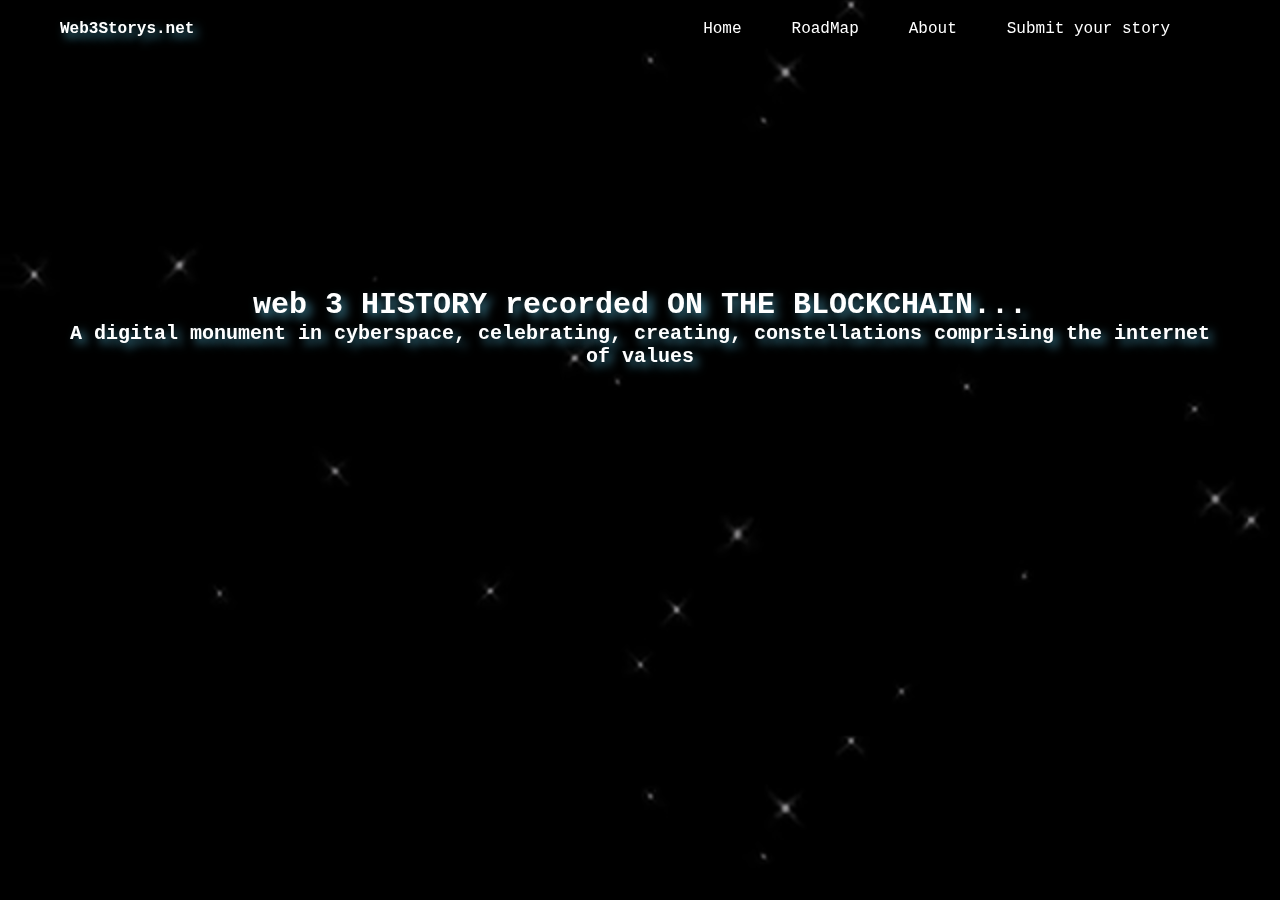
<file: index.html>
<!DOCTYPE html>
<html lang="en">
<head>
    <meta charset="UTF-8">
    <meta http-equiv="X-UA-Compatible" content="IE=edge">
    <meta name="viewport" content="width=device-width, initial-scale=1.0">
    <title>Web3Stories</title>
    <link href="https://unpkg.com/aos@2.3.1/dist/aos.css" rel="stylesheet">
    <script src="https://unpkg.com/aos@2.3.1/dist/aos.js"></script>
    <link rel="stylesheet" href="styles/style.css">
    <link rel="stylesheet" href="styles/nav_bar.css">
    <link rel="stylesheet" href="styles/skeleton.css">
</head>
<body>
    <div id="loader"></div>
    <div class="dark-overlay"></div>
    <div class="menu-overlay">
        <div class="menu-items">
            <ul>
                <li><img id="close-menu" src="imgs/close-menu.png" alt=""></li>
                <li><a href="#">Home</a></li>
                <li><a href="roadmap.html">RoadMap</a></li>
                <li><a href="about.html">About</a></li>
                <li><a href="">Submit your story</a></li>
            </ul>
        </div>
    </div>
    <div class="container">
        <div class="header">
            <div class="nav_bar">
                <div class="logo">Web3Storys.net</div>
                <ul>
                    <li><a href="#">Home</a></li>
                    <li><a href="roadmap.html">RoadMap</a></li>
                    <li><a href="about.html">About</a></li>
                    <li><a href="">Submit your story</a></li>
                    <li><img id="menu-bar" src="imgs/menu-icon.png" alt=""></li>
                </ul>
            </div>
        </div>

        <div class="center-heading">
            <div class="heading">
                web 3 HISTORY
                recorded ON THE BLOCKCHAIN...
                <p class="sub-text">A digital monument in cyberspace, celebrating, creating, constellations comprising the internet of values</p>
                <!-- <p><img class="scroll" src="/imgs/scroll-down-nobg.gif"></p>
                <p class="scroll-text">scroll down</p> -->
            </div>
        </div>

        <!-- <div class="content">
            our EXPERIENCES of	
            CHANGING
            HOW
            INTERNET
            WORKS

        </div> -->
    </div>
    

    <script src="/scripts/script.js"></script>
    <script>
        AOS.init();
    </script>
</body>
</html>
</file>
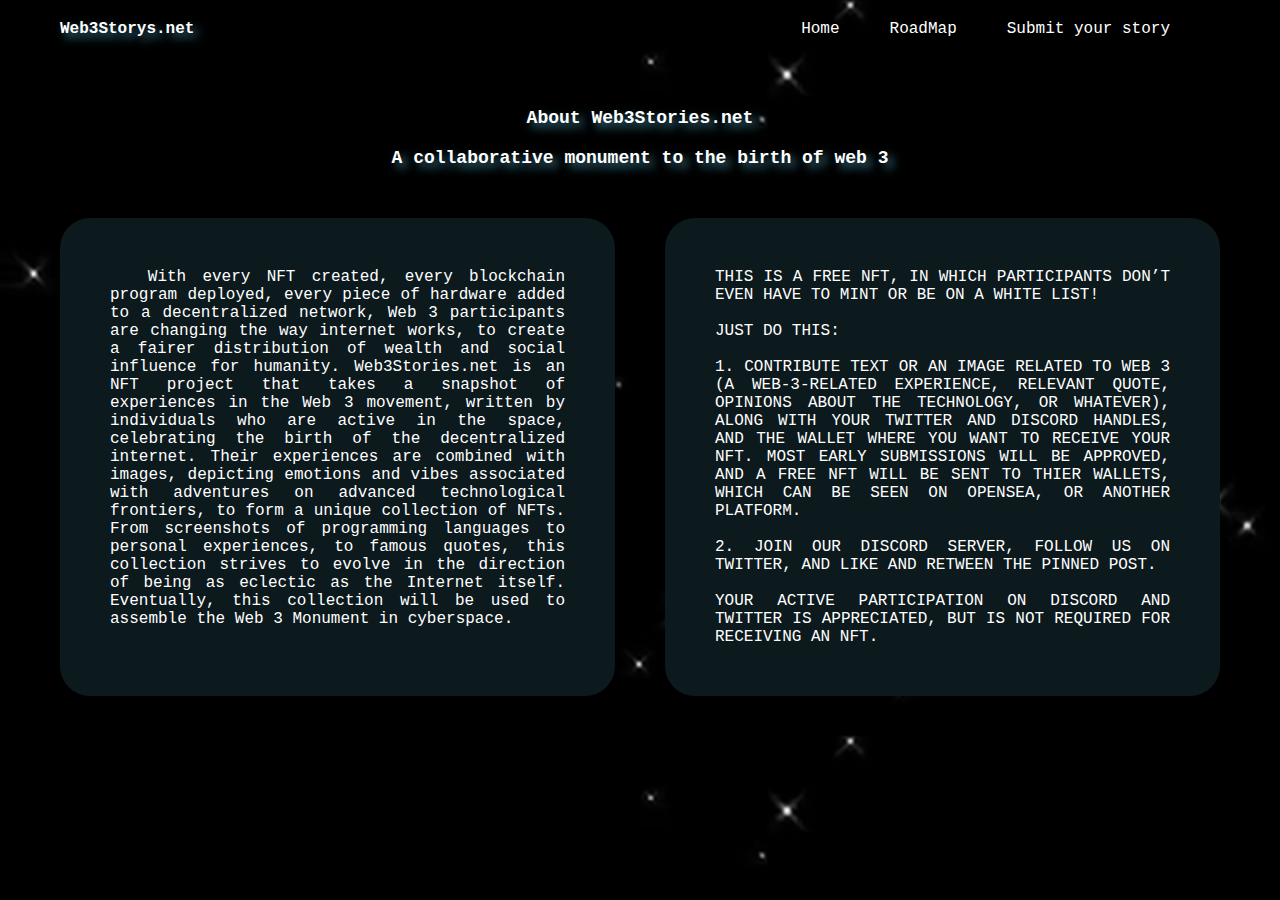
<file: about.html>
<!DOCTYPE html>
<html lang="en">
<head>
    <meta charset="UTF-8">
    <meta http-equiv="X-UA-Compatible" content="IE=edge">
    <meta name="viewport" content="width=device-width, initial-scale=1.0">
    <title>About</title>
    <link rel="stylesheet" href="./styles/about.css">
    <script src="https://unpkg.com/aos@2.3.1/dist/aos.js"></script>
    <link href="https://unpkg.com/aos@2.3.1/dist/aos.css" rel="stylesheet">
    <link rel="stylesheet" href="styles/nav_bar.css">
    <link rel="stylesheet" href="styles/skeleton.css">
</head>
<body>
    <div id="loader"></div>
    <div class="menu-overlay">
        <div class="menu-items">
            <ul>
                <li><img id="close-menu" src="imgs/close-menu.png" alt=""></li>
                <li><a href="index.html">Home</a></li>
                <li><a href="roadmap.html">RoadMap</a></li>
                <li><a href="about.html">About</a></li>
                <li><a href="">Submit your story</a></li>
            </ul>
        </div>
    </div>
    <div class="container">
        <div class="header">
            <div class="nav_bar">
                <div class="logo"><a href="index.html">Web3Storys.net</a></div>
                <ul>
                    <li><a href="index.html">Home</a></li>
                    <li><a href="roadmap.html">RoadMap</a></li>
                    <!-- <li><a href="about.html">About</a></li> -->
                    <li><a href="">Submit your story</a></li>
                    <li><img id="menu-bar" src="imgs/menu-icon.png" alt=""></li>
                </ul>
            </div>
        </div>
        <div class="head">
            <p> About Web3Stories.net</p>
            <p>A collaborative monument to the birth of web 3</p>
        </div>
        <div class="b">
            <div class="content block-1" data-aos="fade-up" data-aos-duration="3000">
                With every NFT created, every blockchain program deployed, every piece of hardware added to a decentralized network, Web 3 participants are changing the way internet works, to create a fairer distribution of wealth and social influence for humanity.
    
                Web3Stories.net is an NFT project that takes a snapshot of experiences in the Web 3 movement, written by individuals who are active in the space, celebrating the birth of the decentralized internet. Their experiences are combined with images, depicting emotions and vibes associated with adventures on advanced technological frontiers, to form a unique collection of NFTs. From screenshots of programming languages to personal experiences, to famous quotes, this collection strives to evolve in the direction of being as eclectic as the Internet itself.
    
                Eventually, this collection will be used to assemble the Web 3 Monument in cyberspace.
            </div>

            <div class="content" data-aos="fade-up" data-aos="fade-up" data-aos-duration="3000">
                THIS IS A FREE NFT, IN WHICH PARTICIPANTS DON’T EVEN HAVE TO MINT OR BE ON A WHITE LIST!
                <br><br>
                JUST DO THIS:
                <br><br>
                1. CONTRIBUTE TEXT OR AN IMAGE RELATED TO WEB 3 (A WEB-3-RELATED EXPERIENCE, RELEVANT QUOTE, OPINIONS ABOUT THE TECHNOLOGY, OR WHATEVER), ALONG WITH YOUR TWITTER AND DISCORD HANDLES, AND THE WALLET WHERE YOU WANT TO RECEIVE YOUR NFT. MOST EARLY SUBMISSIONS WILL BE APPROVED, AND A FREE NFT WILL BE SENT TO THIER WALLETS, WHICH CAN BE SEEN ON OPENSEA, OR ANOTHER PLATFORM. 
                <br><br>
                2. JOIN OUR DISCORD SERVER,  FOLLOW US ON TWITTER, AND LIKE AND RETWEEN THE PINNED POST.
                <br><br>
                YOUR ACTIVE PARTICIPATION ON DISCORD AND TWITTER IS APPRECIATED, BUT IS NOT REQUIRED FOR RECEIVING AN NFT.
            </div>
            
        </div>
        
    </div>
    <script src="scripts/script.js"></script>
    <script>
        AOS.init();
    </script>
</body>
</html>
</file>
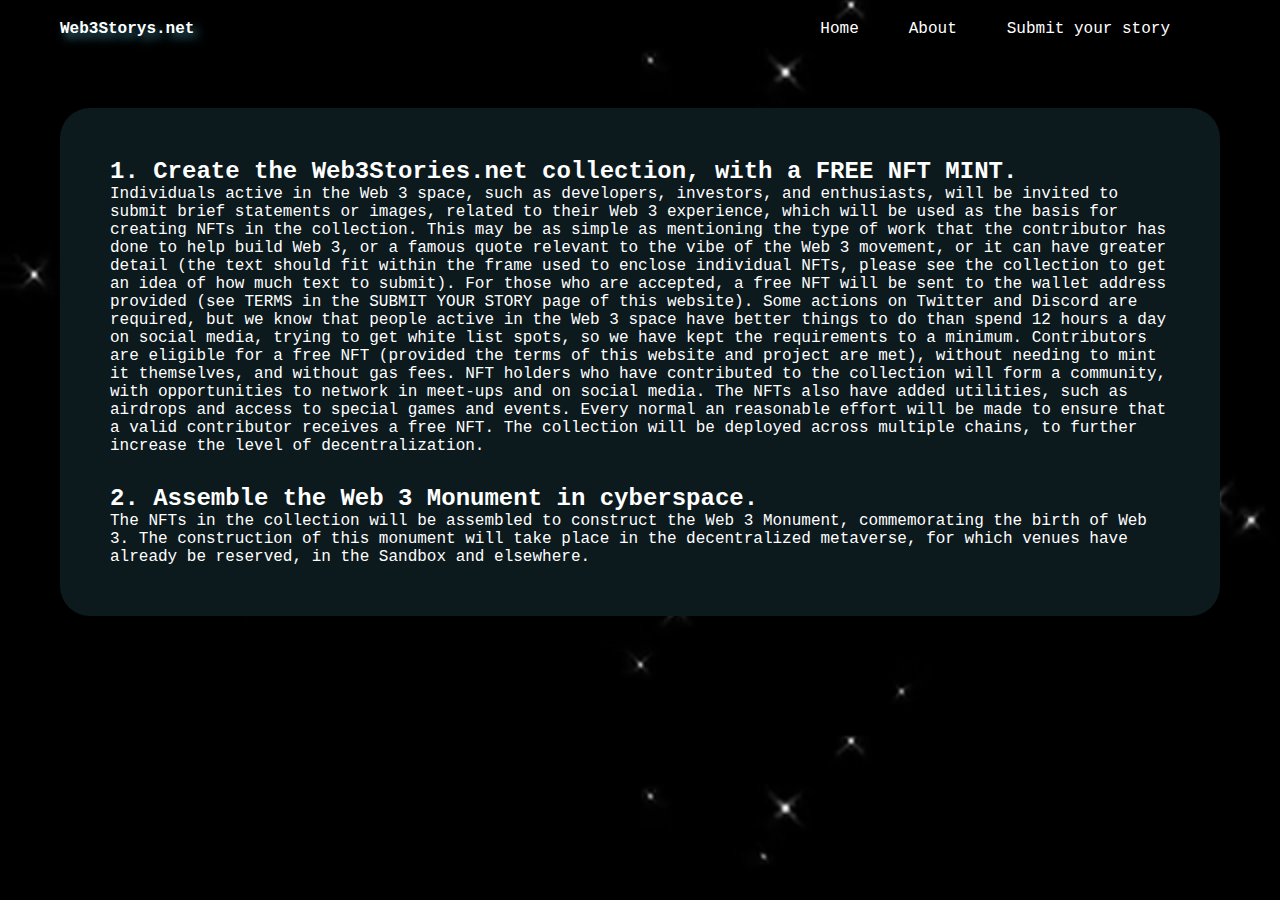
<file: roadmap.html>
<!DOCTYPE html>
<html lang="en">
<head>
    <meta charset="UTF-8">
    <meta http-equiv="X-UA-Compatible" content="IE=edge">
    <meta name="viewport" content="width=device-width, initial-scale=1.0">
    <link rel="stylesheet" href="/styles/roadmap.css">
    <script src="https://unpkg.com/aos@2.3.1/dist/aos.js"></script>
    <link href="https://unpkg.com/aos@2.3.1/dist/aos.css" rel="stylesheet">
    <link rel="stylesheet" href="styles/nav_bar.css">
    <link rel="stylesheet" href="styles/nav_bar.css">
    <link rel="stylesheet" href="styles/skeleton.css">
    <title>RoadMap</title>
</head>
<body>
    <div id="loader"></div>
    <div class="dark-overlay"></div>
    <div class="menu-overlay">
        <div class="menu-items">
            <ul>
                <li><img id="close-menu" src="imgs/close-menu.png" alt=""></li>
                <li><a href="index.html">Home</a></li>
                <li><a href="roadmap.html">RoadMap</a></li>
                <li><a href="about.html">About</a></li>
                <li><a href="">Submit your story</a></li>
            </ul>
        </div>
    </div>
    <div class="container">
        <div class="header">
            <div class="nav_bar">
                <div class="logo">Web3Storys.net</div>
                <ul>
                    <li><a href="index.html">Home</a></li>
                    <li><a href="about.html">About</a></li>
                    <li><a href="">Submit your story</a></li>
                    <li><img id="menu-bar" src="imgs/menu-icon.png" alt=""></li>
                </ul>
            </div>
        </div>


        <div class="roadmap">
            <div class="card block-1" data-aos="fade-up" data-aos="fade-up" data-aos-duration="3000">
                <h2 class="title">1. Create the Web3Stories.net collection, with a FREE NFT MINT.</h2>
                <div class="content">
                    Individuals active in the Web 3 space, such as developers, investors, and enthusiasts, will be invited to submit brief statements or images, related to their Web 3 experience, which will be used as the basis for creating NFTs in the collection. This may be as simple as mentioning the type of work that the contributor has done to help build Web 3, or a famous quote relevant to the vibe of the Web 3 movement, or it can have greater detail (the text should fit within the frame used to enclose individual NFTs, please see the collection to get an idea of how much text to submit).

                    For those who are accepted, a free NFT will be sent to the wallet address provided (see TERMS in the SUBMIT YOUR STORY page of this website). Some actions on Twitter and Discord are required, but we know that people active in the Web 3 space have better things to do than spend 12 hours a day on social media, trying to get white list spots, so we have kept the requirements to a minimum. Contributors are eligible for a free NFT (provided the terms of this website and project are met), without needing to mint it themselves, and without gas fees. NFT holders who have contributed to the collection will form a community, with opportunities to network in meet-ups and on social media. The NFTs also have added utilities, such as airdrops and access to special games and events.

                    Every normal an reasonable effort will be made to ensure that a valid contributor receives a free NFT.

                    The collection will be deployed across multiple chains, to further increase the level of decentralization.
                </div>
                <h2 class="title title-2">2. Assemble the Web 3 Monument in cyberspace.</h2>
                <div class="content">
                    The NFTs in the collection will be assembled to construct the Web 3 Monument, commemorating the birth of Web 3. The construction of this monument will take place in the decentralized metaverse, for which venues have already be reserved, in the Sandbox and elsewhere.
                </div>
            </div>
        </div>

    </div>

    <script src="/scripts/script.js"></script>
    <script>
        AOS.init();
    </script>
</body>
</html>
</file>
<file: styles/style.css>
*{
    padding: 0;
    margin: 0;
    font-family: 'Courier New', Courier, monospace;
}

a{
    text-decoration: none;
    color: #fff;
}

body{
    background: url(../imgs/star.gif);
    /* background-repeat: no-repeat; */
    background-size: cover;
    scroll-behavior: smooth;
}


#loader{
    position: fixed;
    background: #000000 url(../imgs/loadernobg.gif) no-repeat center ;
    width: 100%;
    height: 100vh;
    z-index: 1;
}

.remove-loader{
    translate: 0 -5000px;
    transition: 2s;
}

.container{
    margin: 0 60px;
}

.logo{
    width: 200px;
    margin-top: 20px;
    text-shadow: 5px 5px 10px #3F869C;
    cursor: pointer;
    font-weight: bold;
}

/* .nav_bar{
    display: flex;
    justify-content: space-between;
    color: #fff;
}
.nav_bar .nav-bar-items {
    display: flex;
    list-style: none;
    border-radius: 30px;
    margin-top: 20px;
}

.nav_bar ul li{
    padding-left: 50px;
}

.nav_bar ul li a:hover{
    color: #3F869C;
    transition: color 0.8s;
    cursor: pointer;
} */
.dark-overlay{
    position: fixed;
    width: 100%;
    height: 100vh;
    background-color: #000;
    opacity: 0.4;
    z-index: -1;
}
.center-heading{
    align-items: center;
    width: 100%;
}

.heading{
    margin-top: 250px;
    text-align: center;
    font-size: 30px;
    color: #fff;
    text-shadow: 5px 5px 10px #3F869C;
    font-weight: bold;
}

.sub-text{
    font-size: 20px;
}

.scroll{
    width: 200px;
}
.scroll-text {
    font-size: 15px;
    margin-top: -60px;
}

.content{
    width: 500px;
    height: 200px;
    color: white;
}

/* #menu-bar{
    width: 30px;
    display: none;
    cursor: pointer;
}
/* #menu-bar:hover{
    width: 35px;
    transition: width 2s ease-in-out;
} */
/* #close-menu{
    width: 30px;
}

.menu-overlay{
    position: fixed;
    background-color: #0C191D;
    width: 100%;
    height: 100vh;
    opacity: 0.9;
    display: flex;
    justify-content: center;
    transform: translateY(-20000px);
}

.remove-menu-overlay{
    translate: 0 -20000px;
    transition: translate 2s;
}

.menu-items{
    margin: auto;
    align-items: center;
}

.menu-items ul li{
    list-style: none;
    margin-top: 20px;
    text-align: center;
}

.menu-items ul li a:hover{
    color: #3F869C;
    transition: 1s;
}

.menu-items ul li img{
    cursor: pointer;
}

.menu-items ul li #close-menu:hover{
    width: 35px;
    transition: 2s;
} */
</file>
<file: styles/nav_bar.css>
.nav_bar{
    display: flex;
    justify-content: space-between;
    color: #fff;
}
.nav_bar ul {
    display: flex;
    list-style: none;
    border-radius: 30px;
    margin-top: 20px;
}

.nav_bar ul li{
    padding-left: 50px;
}

.nav_bar ul li a:hover{
    color: #3F869C;
    transition: color 0.8s;
    cursor: pointer;
}

#menu-bar{
    width: 30px;
    display: none;
    cursor: pointer;
}
/* #menu-bar:hover{
    width: 35px;
    transition: width 2s ease-in-out;
} */
#close-menu{
    width: 30px;
}

.menu-overlay{
    position: fixed;
    background-color: #0C191D;
    width: 100%;
    height: 100vh;
    opacity: 0.9;
    display: flex;
    justify-content: center;
    transform: translateY(-5000px);
    z-index: 1;
}

/* .remove-menu-overlay{
    translate: 0 -5000px;
    transition: translate 5s;
} */

.menu-items{
    margin: auto;
    align-items: center;
}

.menu-items ul li{
    list-style: none;
    margin-top: 20px;
    text-align: center;
}

.menu-items ul li a:hover{
    color: #3F869C;
    transition: 1s;
}

.menu-items ul li img{
    cursor: pointer;
}

.menu-items ul li #close-menu:hover{
    width: 35px;
    transition: 2s;
}
</file>
<file: styles/skeleton.css>
@media (min-width: 1000px){
    .menu-overlay{
        display: none;
    }
}


@media (max-width: 1000px) {
    .nav_bar ul li {
        padding-left: 0px;
    }

    .nav_bar ul li a{
        display: none;
    }
    .nav_bar ul li img#menu-bar{
        display: block;
    }

    .b{
        display: block;
    }
    .block-1{
        margin-right: 0px;
        margin-bottom: 50px;
    }
}

@media(max-width: 603px){
    .heading{
        font-size: 25px;
    }
    .sub-text{
        font-size: 15px;
    }
}

@media (max-width: 530px){
    .heading{
        font-size: 20px;

    }
    .sub-text{
        font-size: 10px;
    }
}

@media(max-width: 470px){
    .heading{
        font-size: 15px;
    }
    .container{
        margin: 0 15px;
    }
   
}
</file>
<file: styles/about.css>
* {
    padding: 0;
    margin: 0;
    font-family: 'Courier New', Courier, monospace;
}

a {
    text-decoration: none;
    color: #fff;
}

body {
    background: url(../imgs/star.gif);
    /* background-repeat: no-repeat; */
    background-size: cover;
    scroll-behavior: smooth;
}


#loader {
    position: fixed;
    background: #000000 url(../imgs/loadernobg.gif) no-repeat center;
    width: 100%;
    height: 100vh;
    z-index: 1;
}

.remove-loader {
    translate: 0 -2000px;
    transition: 2s;
}

.container {
    margin: 0 60px;
}

.logo {
    width: 200px;
    margin-top: 20px;
    font-weight: bold;
    text-shadow: 5px 5px 10px #3F869C;
    cursor: pointer;
}

/* .nav_bar {
    display: flex;
    justify-content: space-between;
    color: #fff;
}

.nav_bar ul {
    display: flex;
    list-style: none;
    border-radius: 30px;
    margin-top: 20px;
}

.nav_bar ul li {
    margin-left: 50px;
}

.nav_bar ul li a:hover {
    color: #3F869C;
    transition: color 0.8s;
    cursor: pointer;
} */

.head {
    color: #fff;
    text-align: center;
    margin-top: 70px;
}

.head p {
    margin-top: 20px;
    font-size: large;
    font-weight: bold;
    text-shadow: 5px 5px 10px #3F869C;
}

.b {
    color: #fff;
    display: flex;
    justify-content: space-between;
    text-align: justify; 
    margin-top: 50px;

}

.content {
    background-color: #0C191D;
    border-radius: 30px;
    padding: 50px;
    flex: 5%;
}

.block-1{
    text-indent: 1cm;
    margin-right: 50px;
}

.about-image {
    width: 500px;
    height: 300px;
    border-radius: 20px;
}

.story {
    position: relative;
    top: -130px;
    left: 250px;
    font-weight: bolder;
}
</file>
<file: styles/roadmap.css>
* {
    padding: 0;
    margin: 0;
    font-family: 'Courier New', Courier, monospace;
}

a {
    text-decoration: none;
    color: #fff;
}

body {
    background: url(../imgs/star.gif);
    /* background-repeat: no-repeat; */
    background-size: cover;
    scroll-behavior: smooth;
}
#loader{
    position: fixed;
    background: #000000 url(../imgs/loadernobg.gif) no-repeat center ;
    width: 100%;
    height: 100vh;
    z-index: 1;
}

.remove-loader{
    translate: 0 -2000px;
    transition: 2s;
}

.container {
    margin: 0 60px;
}

.logo {
    width: 200px;
    margin-top: 20px;
    font-weight: bold;
    text-shadow: 5px 5px 10px #3F869C;
    cursor: pointer;
}

/* .nav_bar {
    display: flex;
    justify-content: space-between;
    color: #fff;
}

.nav_bar ul {
    display: flex;
    list-style: none;
    border-radius: 30px;
    margin-top: 20px;
}

.nav_bar ul li {
    margin-left: 50px;
}

.nav_bar ul li a:hover {
    color: #3F869C;
    transition: color 0.8s;
    cursor: pointer;
} */

.roadmap{
    color: #fff;
}

.card{
    background-color: #0C191D;
    padding: 50px;
    height: fit-content;
    margin-top: 70px;
    border-radius: 30px;
}

.card .title-2{
    margin-top: 30px;
}
</file>
